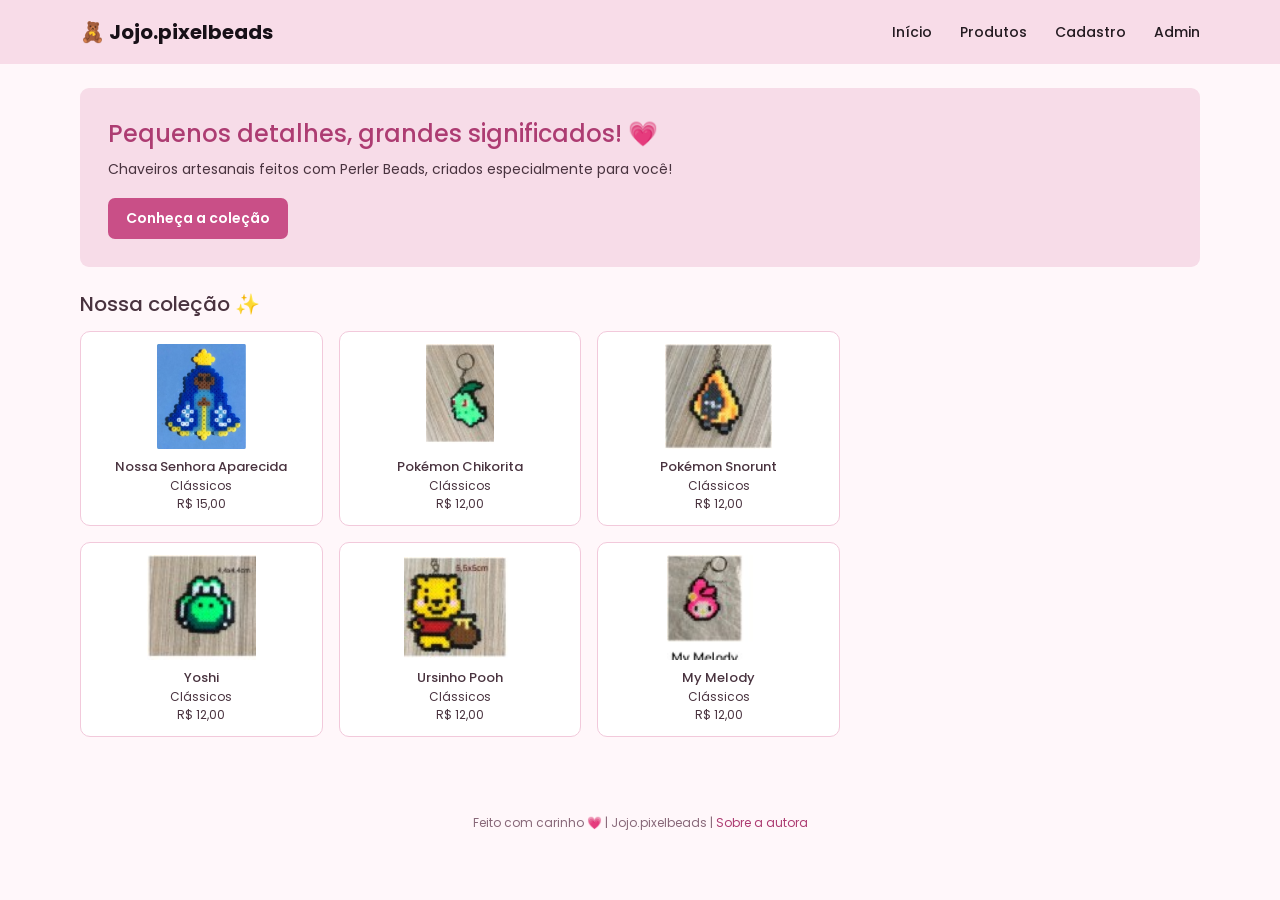
<file: index.html>
<!DOCTYPE html>
<html lang="pt-BR">
<head>
  <meta charset="UTF-8">
  <meta name="viewport" content="width=device-width, initial-scale=1.0">
  <title>Jojo.pixelbeads | Chaveiros artesanais</title>
  <link rel="stylesheet" href="css/style.css">
</head>
<body>
  <header class="topo">
    <a class="marca" href="index.html">🧸 Jojo.pixelbeads</a>

    <input type="checkbox" id="menu-toggle">

    <label for="menu-toggle" class="abrir-menu">
        ☰
    </label>

    <nav class="nav-menu">

        <label for="menu-toggle" class="fechar-menu">
            ✕
        </label>

        <a href="index.html">Início</a>
        <a href="index.html#colecao">Produtos</a>
        <a href="cadastro.html">Cadastro</a>

        <div class="menu-admin">
            <a href="admin.html">Admin</a>

            <div class="submenu">
                <a href="admin.html">Login</a>
                <a href="admin-objetos.html">Cadastro de objetos</a>
                <a href="admin-usuarios.html">Cadastro de usuários</a>
            </div>
        </div>

    </nav>
  </header>

  <main class="container">
    <section class="banner">
      <h1>Pequenos detalhes, grandes significados! 💗</h1>
      <p>Chaveiros artesanais feitos com Perler Beads, criados especialmente para você!</p>
      <a class="botao" href="#colecao">Conheça a coleção</a>
    </section>

    <section id="colecao" class="secao">
      <h2>Nossa coleção ✨</h2>
      <div class="produtos">
        <a class="produto" href="detalhes.html">
          <img src="imagens/nossa-senhora.jpg" alt="Chaveiro Nossa Senhora Aparecida">
          <strong>Nossa Senhora Aparecida</strong><span>Clássicos</span><b>R$ 15,00</b>
        </a>
        <article class="produto"><img src="imagens/chikorita.jpg" alt="Chaveiro Pokémon Chikorita"><strong>Pokémon Chikorita</strong><span>Clássicos</span><b>R$ 12,00</b></article>
        <article class="produto"><img src="imagens/snorunt.jpg" alt="Chaveiro Pokémon Snorunt"><strong>Pokémon Snorunt</strong><span>Clássicos</span><b>R$ 12,00</b></article>
        <article class="produto"><img src="imagens/yoshi.jpg" alt="Chaveiro Yoshi"><strong>Yoshi</strong><span>Clássicos</span><b>R$ 12,00</b></article>
        <article class="produto"><img src="imagens/pooh.jpg" alt="Chaveiro Ursinho Pooh"><strong>Ursinho Pooh</strong><span>Clássicos</span><b>R$ 12,00</b></article>
        <article class="produto"><img src="imagens/mymelody.jpg" alt="Chaveiro My Melody"><strong>My Melody</strong><span>Clássicos</span><b>R$ 12,00</b></article>
      </div>
    </section>
  </main>
  <footer>Feito com carinho 💗 | Jojo.pixelbeads | <a href="sobre.html">Sobre a autora</a></footer>
  <script src="js/script.js"></script>
</body>
</html>
</file>
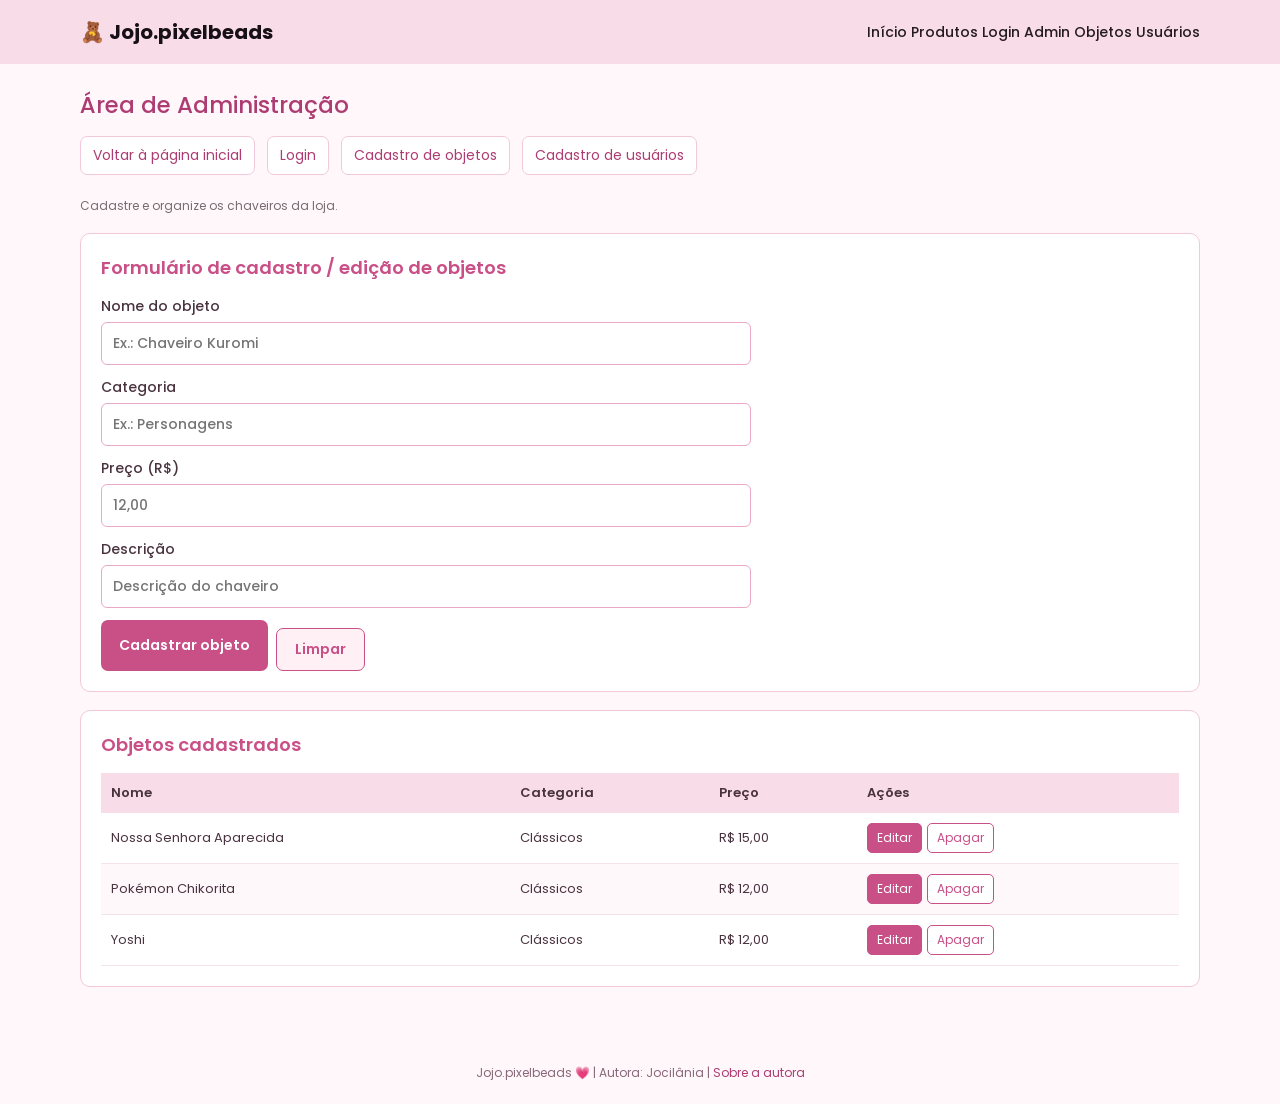
<file: admin-objetos.html>
<!DOCTYPE html>
<html lang="pt-BR">
<head>
  <meta charset="UTF-8">
  <meta name="viewport" content="width=device-width, initial-scale=1.0">
  <title>Cadastro de objetos | Jojo.pixelbeads</title>
  <link rel="stylesheet" href="css/style.css">
</head>
<body>
  <header class="topo">
    <a class="marca" href="index.html">🧸 Jojo.pixelbeads</a>
    <nav>
      <a href="index.html">Início</a>
      <a href="index.html#colecao">Produtos</a>
      <a href="admin.html">Login Admin</a>
      <a href="admin-objetos.html">Objetos</a>
      <a href="admin-usuarios.html">Usuários</a>
    </nav>
  </header>
  <main class="container cadastro">
    <h1 class="admin-titulo">Área de Administração</h1>
    <div class="admin-menu">
      <a href="index.html">Voltar à página inicial</a>
      <a href="admin.html">Login</a>
      <a href="admin-objetos.html">Cadastro de objetos</a>
      <a href="admin-usuarios.html">Cadastro de usuários</a>
    </div>

    <p class="subtitulo">Cadastre e organize os chaveiros da loja.</p>
    <section class="admin-card">
      <h2>Formulário de cadastro / edição de objetos</h2>
      <form class="admin-form" action="#" method="post">
        <label for="objeto">Nome do objeto
          <input type="text" id="objeto" name="objeto" placeholder="Ex.: Chaveiro Kuromi" required>
        </label>
        <label for="categoria">Categoria
          <input type="text" id="categoria" name="categoria" placeholder="Ex.: Personagens" required>
        </label>
        <label for="preco">Preço (R$)
          <input type="number" id="preco" name="preco" min="0" step="0.01" placeholder="12,00" required>
        </label>
        <label for="descricao">Descrição
          <input type="text" id="descricao" name="descricao" placeholder="Descrição do chaveiro">
        </label>
        <div class="admin-actions">
          <button class="botao" type="submit">Cadastrar objeto</button>
          <button class="botao botao-contorno" type="reset">Limpar</button>
        </div>
      </form>
    </section>
    <section class="admin-card">
      <h2>Objetos cadastrados</h2>
      <div class="admin-table">
        <table>
          <thead><tr><th>Nome</th><th>Categoria</th><th>Preço</th><th>Ações</th></tr></thead>
          <tbody>
            <tr><td>Nossa Senhora Aparecida</td><td>Clássicos</td><td>R$ 15,00</td><td><button class="acao" type="button">Editar</button><button class="acao excluir" type="button">Apagar</button></td></tr>
            <tr><td>Pokémon Chikorita</td><td>Clássicos</td><td>R$ 12,00</td><td><button class="acao" type="button">Editar</button><button class="acao excluir" type="button">Apagar</button></td></tr>
            <tr><td>Yoshi</td><td>Clássicos</td><td>R$ 12,00</td><td><button class="acao" type="button">Editar</button><button class="acao excluir" type="button">Apagar</button></td></tr>
          </tbody>
        </table>
      </div>
    </section>
  </main>
  <footer>Jojo.pixelbeads 💗 | Autora: Jocilânia | <a href="sobre.html">Sobre a autora</a></footer>
</body>
</html>
</file>
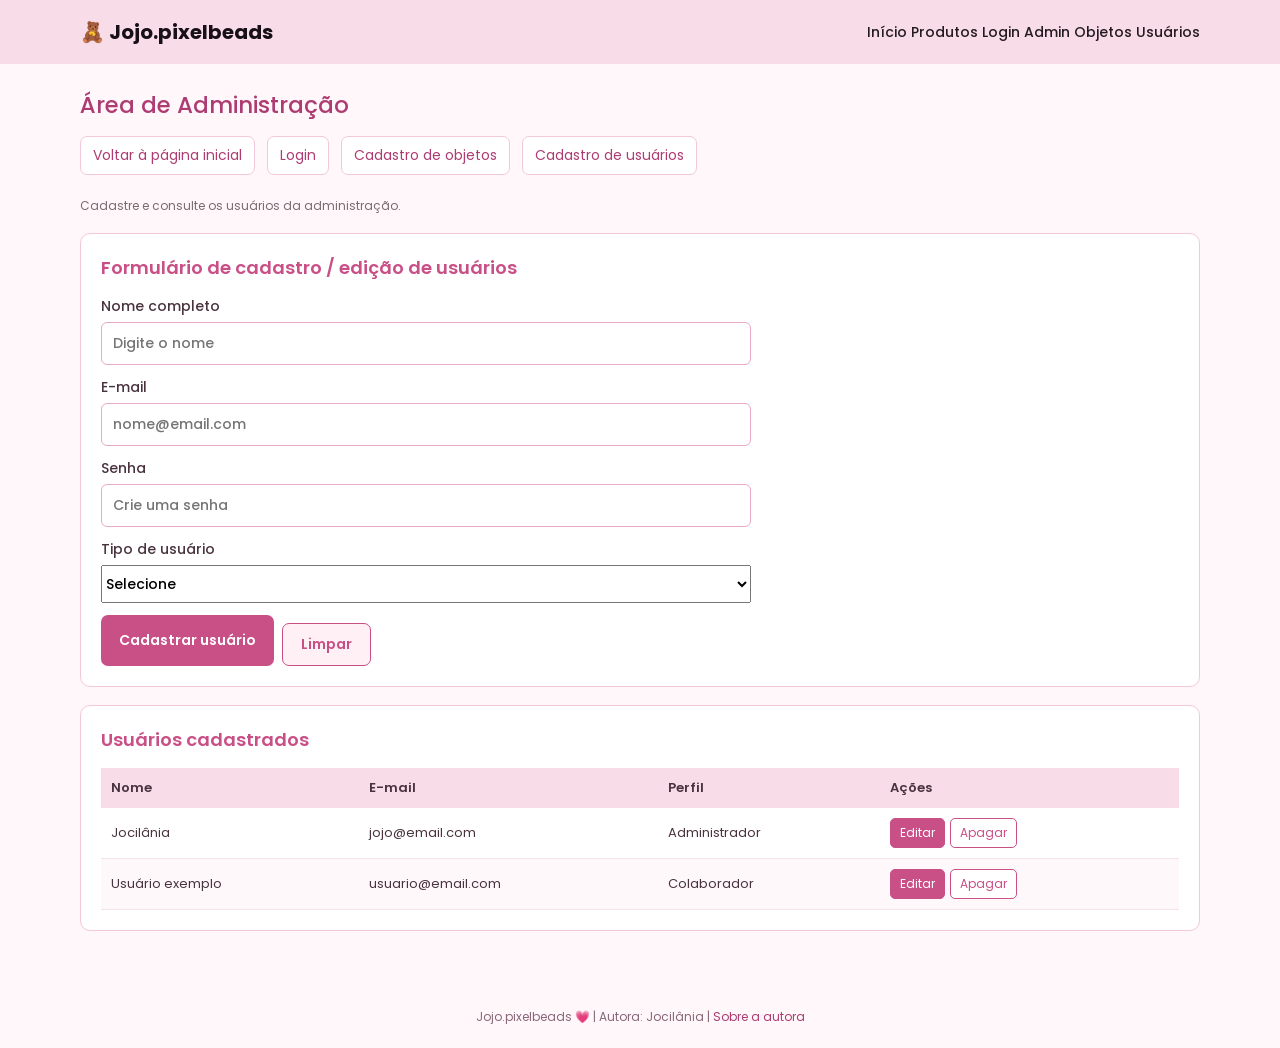
<file: admin-usuarios.html>
<!DOCTYPE html>
<html lang="pt-BR">
<head>
  <meta charset="UTF-8">
  <meta name="viewport" content="width=device-width, initial-scale=1.0">
  <title>Cadastro de usuários | Jojo.pixelbeads</title>
  <link rel="stylesheet" href="css/style.css">
</head>
<body>
  <header class="topo">
    <a class="marca" href="index.html">🧸 Jojo.pixelbeads</a>
    <nav>
      <a href="index.html">Início</a>
      <a href="index.html#colecao">Produtos</a>
      <a href="admin.html">Login Admin</a>
      <a href="admin-objetos.html">Objetos</a>
      <a href="admin-usuarios.html">Usuários</a>
    </nav>
  </header>
  <main class="container cadastro">
    <h1 class="admin-titulo">Área de Administração</h1>
    <div class="admin-menu">
      <a href="index.html">Voltar à página inicial</a>
      <a href="admin.html">Login</a>
      <a href="admin-objetos.html">Cadastro de objetos</a>
      <a href="admin-usuarios.html">Cadastro de usuários</a>
    </div>

    <p class="subtitulo">Cadastre e consulte os usuários da administração.</p>
    <section class="admin-card">
      <h2>Formulário de cadastro / edição de usuários</h2>
      <form class="admin-form" action="#" method="post">
        <label for="nome">Nome completo
          <input type="text" id="nome" name="nome" placeholder="Digite o nome" required>
        </label>
        <label for="email">E-mail
          <input type="email" id="email" name="email" placeholder="nome@email.com" required>
        </label>
        <label for="senha">Senha
          <input type="password" id="senha" name="senha" placeholder="Crie uma senha" required>
        </label>
        <label for="perfil">Tipo de usuário
          <select id="perfil" name="perfil">
            <option value="">Selecione</option>
            <option value="administrador">Administrador</option>
            <option value="colaborador">Colaborador</option>
          </select>
        </label>
        <div class="admin-actions">
          <button class="botao" type="submit">Cadastrar usuário</button>
          <button class="botao botao-contorno" type="reset">Limpar</button>
        </div>
      </form>
    </section>
    <section class="admin-card">
      <h2>Usuários cadastrados</h2>
      <div class="admin-table">
        <table>
          <thead><tr><th>Nome</th><th>E-mail</th><th>Perfil</th><th>Ações</th></tr></thead>
          <tbody>
            <tr><td>Jocilânia</td><td>jojo@email.com</td><td>Administrador</td><td><button class="acao" type="button">Editar</button><button class="acao excluir" type="button">Apagar</button></td></tr>
            <tr><td>Usuário exemplo</td><td>usuario@email.com</td><td>Colaborador</td><td><button class="acao" type="button">Editar</button><button class="acao excluir" type="button">Apagar</button></td></tr>
          </tbody>
        </table>
      </div>
    </section>
  </main>
  <footer>Jojo.pixelbeads 💗 | Autora: Jocilânia | <a href="sobre.html">Sobre a autora</a></footer>
</body>
</html>
</file>
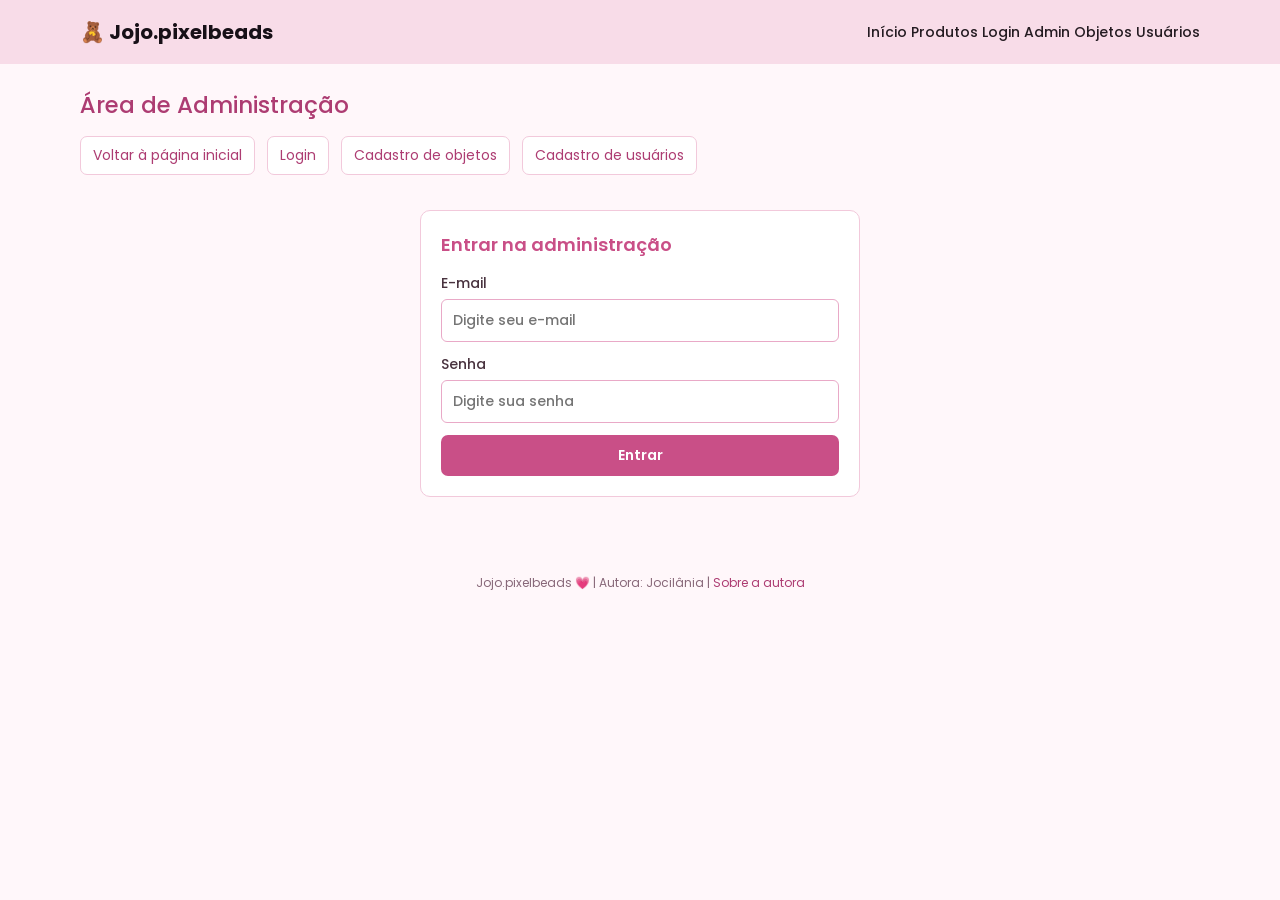
<file: admin.html>
<!DOCTYPE html>
<html lang="pt-BR">
<head>
  <meta charset="UTF-8">
  <meta name="viewport" content="width=device-width, initial-scale=1.0">
  <title>Login administrativo | Jojo.pixelbeads</title>
  <link rel="stylesheet" href="css/style.css">
</head>
<body>
  <header class="topo">
    <a class="marca" href="index.html">🧸 Jojo.pixelbeads</a>
    <nav>
      <a href="index.html">Início</a>
      <a href="index.html#colecao">Produtos</a>
      <a href="admin.html">Login Admin</a>
      <a href="admin-objetos.html">Objetos</a>
      <a href="admin-usuarios.html">Usuários</a>
    </nav>
  </header>
  <main class="container cadastro">
    <h1 class="admin-titulo">Área de Administração</h1>
    <div class="admin-menu">
      <a href="index.html">Voltar à página inicial</a>
      <a href="admin.html">Login</a>
      <a href="admin-objetos.html">Cadastro de objetos</a>
      <a href="admin-usuarios.html">Cadastro de usuários</a>
    </div>

    <section class="admin-card admin-login">
      <h2>Entrar na administração</h2>
      <form class="admin-form" action="#" method="post">
        <label for="email">E-mail
          <input type="email" id="email" name="email" placeholder="Digite seu e-mail" required>
        </label>
        <label for="senha">Senha
          <input type="password" id="senha" name="senha" placeholder="Digite sua senha" required>
        </label>
        <button class="botao" type="submit">Entrar</button>
      </form>
    </section>
  </main>
  <footer>Jojo.pixelbeads 💗 | Autora: Jocilânia | <a href="sobre.html">Sobre a autora</a></footer>
</body>
</html>
</file>
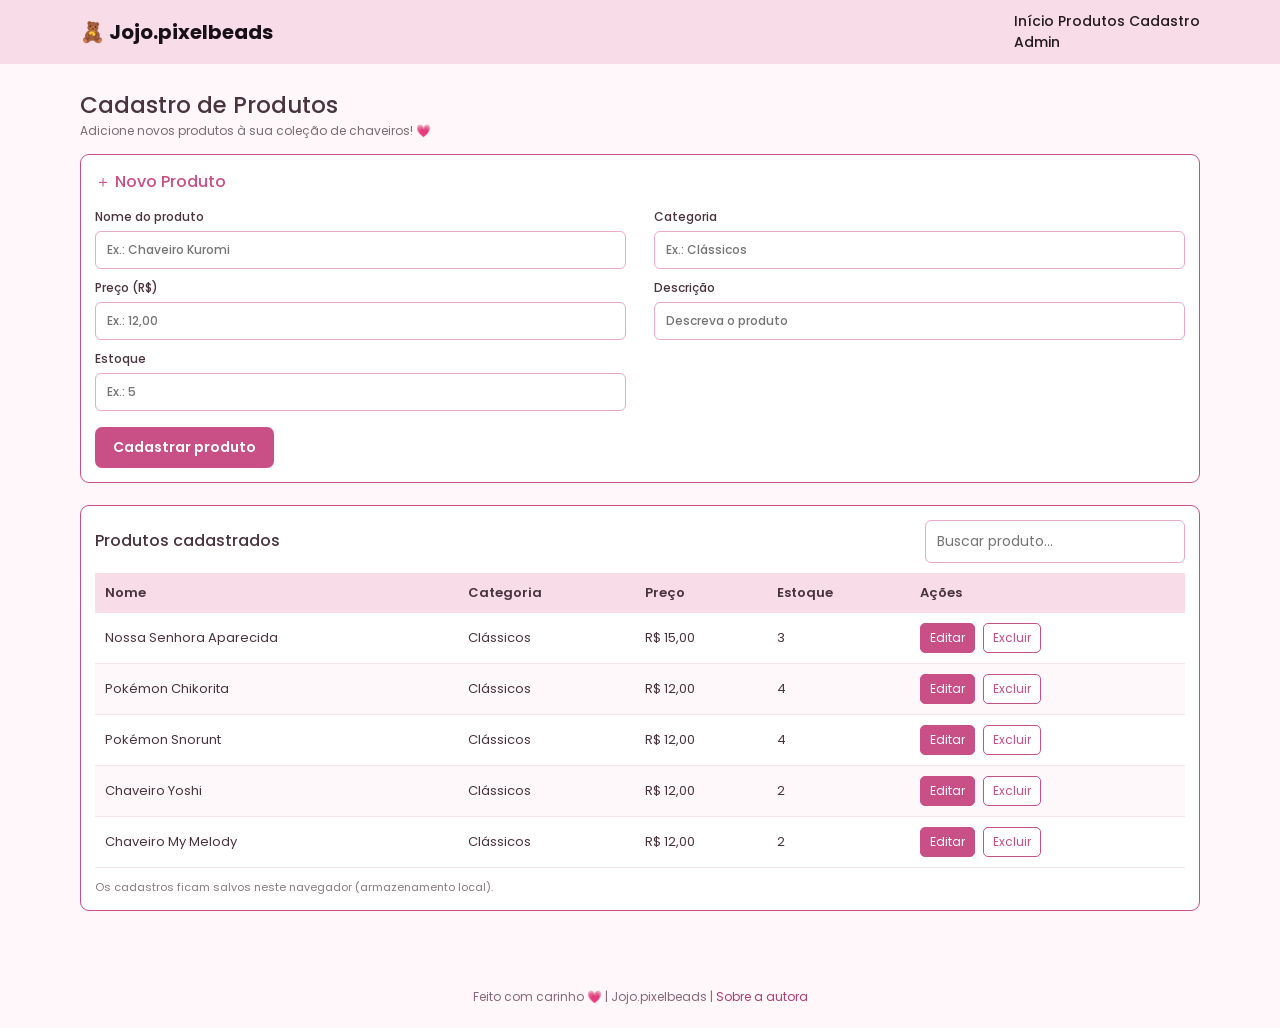
<file: cadastro.html>
<!DOCTYPE html>
<html lang="pt-BR">
<head>
  <meta charset="UTF-8">
  <meta name="viewport" content="width=device-width, initial-scale=1.0">
  <title>Cadastro de produtos | Jojo.pixelbeads</title>
  <link rel="stylesheet" href="css/style.css">
</head>
<body>
  <header class="topo">
    <a class="marca" href="index.html">🧸 Jojo.pixelbeads</a>
    <nav>
      <a href="index.html">Início</a>
      <a href="index.html#colecao">Produtos</a>
      <a href="cadastro.html">Cadastro</a>
      <div class="menu-admin">
        <a href="admin.html">Admin</a>
        <div class="submenu">
          <a href="admin.html">Login</a>
          <a href="admin-objetos.html">Cadastro de objetos</a>
          <a href="admin-usuarios.html">Cadastro de usuários</a>
        </div>
      </div>
    </nav>
  </header>
  <main class="container cadastro">
    <h1>Cadastro de Produtos</h1>
    <p class="subtitulo">Adicione novos produtos à sua coleção de chaveiros! 💗</p>
    <section class="painel">
      <h2>＋ Novo Produto</h2>
      <form id="formProduto">
        <input type="hidden" id="indiceEdicao">
        <div class="campos">
          <label>Nome do produto<input id="nome" type="text" placeholder="Ex.: Chaveiro Kuromi" required></label>
          <label>Categoria<input id="categoria" type="text" placeholder="Ex.: Clássicos" required></label>
          <label>Preço (R$)<input id="preco" type="number" min="0" step="0.01" placeholder="Ex.: 12,00" required></label>
          <label>Descrição<input id="descricao" type="text" placeholder="Descreva o produto"></label>
          <label>Estoque<input id="estoque" type="number" min="0" step="1" placeholder="Ex.: 5" required></label>
        </div>
        <button class="botao" type="submit" id="btnSalvar">Cadastrar produto</button>
      </form>
    </section>

    <section class="painel tabela-painel">
      <div class="linha-titulo"><h2>Produtos cadastrados</h2><input id="busca" class="busca" type="search" placeholder="Buscar produto..."></div>
      <div class="tabela-scroll">
        <table>
          <thead><tr><th>Nome</th><th>Categoria</th><th>Preço</th><th>Estoque</th><th>Ações</th></tr></thead>
          <tbody id="listaProdutos"></tbody>
        </table>
      </div>
      <p class="nota">Os cadastros ficam salvos neste navegador (armazenamento local).</p>
    </section>
  </main>
  <footer>Feito com carinho 💗 | Jojo.pixelbeads | <a href="sobre.html">Sobre a autora</a></footer>
  <script src="js/script.js"></script>
</body>
</html>
</file>
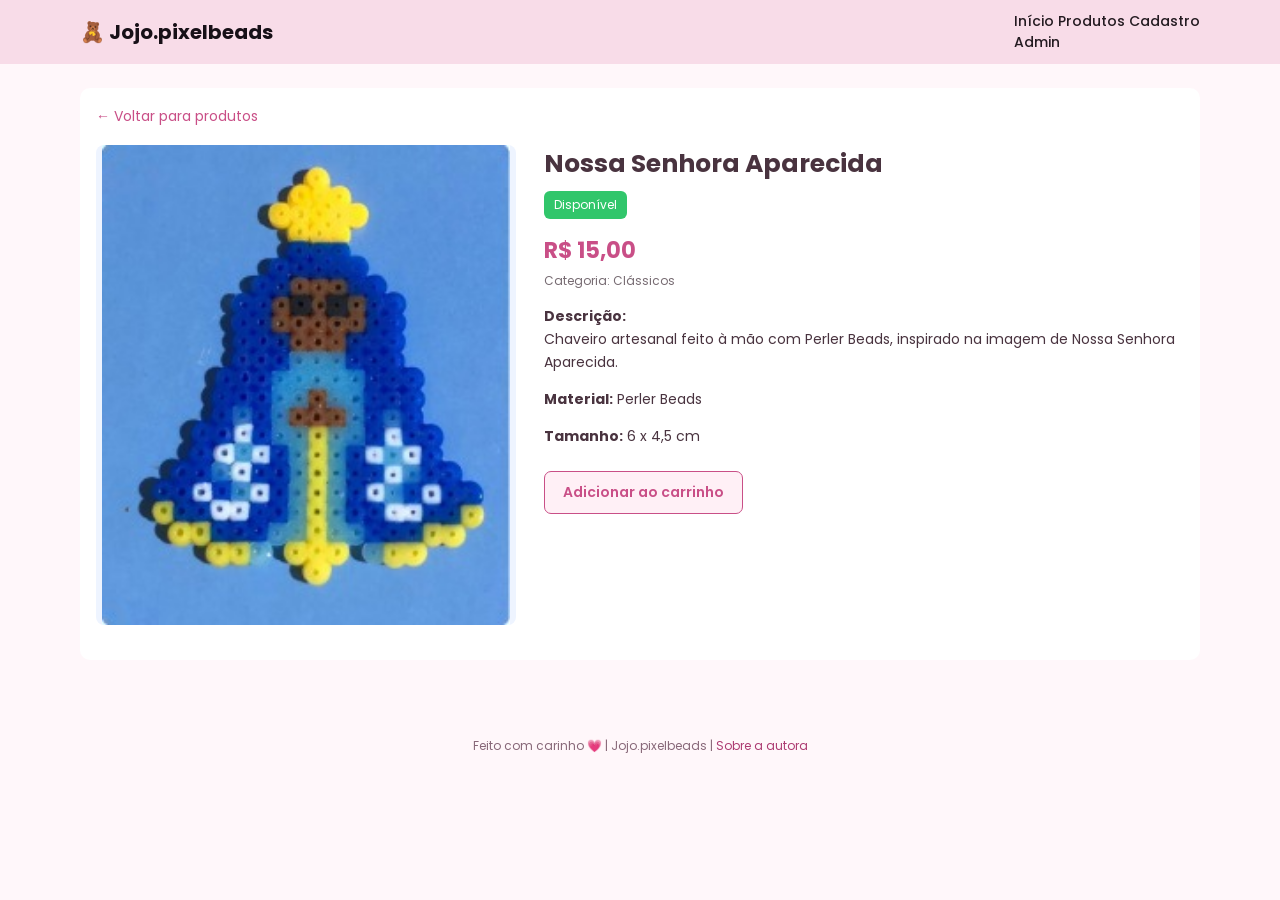
<file: detalhes.html>
<!DOCTYPE html>
<html lang="pt-BR">
<head>
  <meta charset="UTF-8">
  <meta name="viewport" content="width=device-width, initial-scale=1.0">
  <title>Detalhes do produto | Jojo.pixelbeads</title>
  <link rel="stylesheet" href="css/style.css">
</head>
<body>
  <header class="topo">
    <a class="marca" href="index.html">🧸 Jojo.pixelbeads</a>
    <nav>
      <a href="index.html">Início</a>
      <a href="index.html#colecao">Produtos</a>
      <a href="cadastro.html">Cadastro</a>
      <div class="menu-admin">
        <a href="admin.html">Admin</a>
        <div class="submenu">
          <a href="admin.html">Login</a>
          <a href="admin-objetos.html">Cadastro de objetos</a>
          <a href="admin-usuarios.html">Cadastro de usuários</a>
        </div>
      </div>
    </nav>
  </header>
  <main class="container detalhe">
    <a class="voltar" href="index.html#colecao">← Voltar para produtos</a>
    <section class="detalhe-produto">
      <img class="foto-detalhe" src="imagens/nossa-senhora.jpg" alt="Chaveiro artesanal Nossa Senhora Aparecida">
      <div class="info-produto">
        <h1>Nossa Senhora Aparecida</h1>
        <span class="disponivel">Disponível</span>
        <p class="preco">R$ 15,00</p>
        <p class="categoria">Categoria: Clássicos</p>
        <p><strong>Descrição:</strong><br>Chaveiro artesanal feito à mão com Perler Beads, inspirado na imagem de Nossa Senhora Aparecida.</p>
        <p><strong>Material:</strong> Perler Beads</p>
        <p><strong>Tamanho:</strong> 6 x 4,5 cm</p>
        <button class="botao botao-contorno" id="adicionarCarrinho">Adicionar ao carrinho</button>
        <p id="mensagemCarrinho" class="mensagem" aria-live="polite"></p>
      </div>
    </section>
  </main>
  <footer>Feito com carinho 💗 | Jojo.pixelbeads | <a href="sobre.html">Sobre a autora</a></footer>
  <script src="js/script.js"></script>
</body>
</html>
</file>
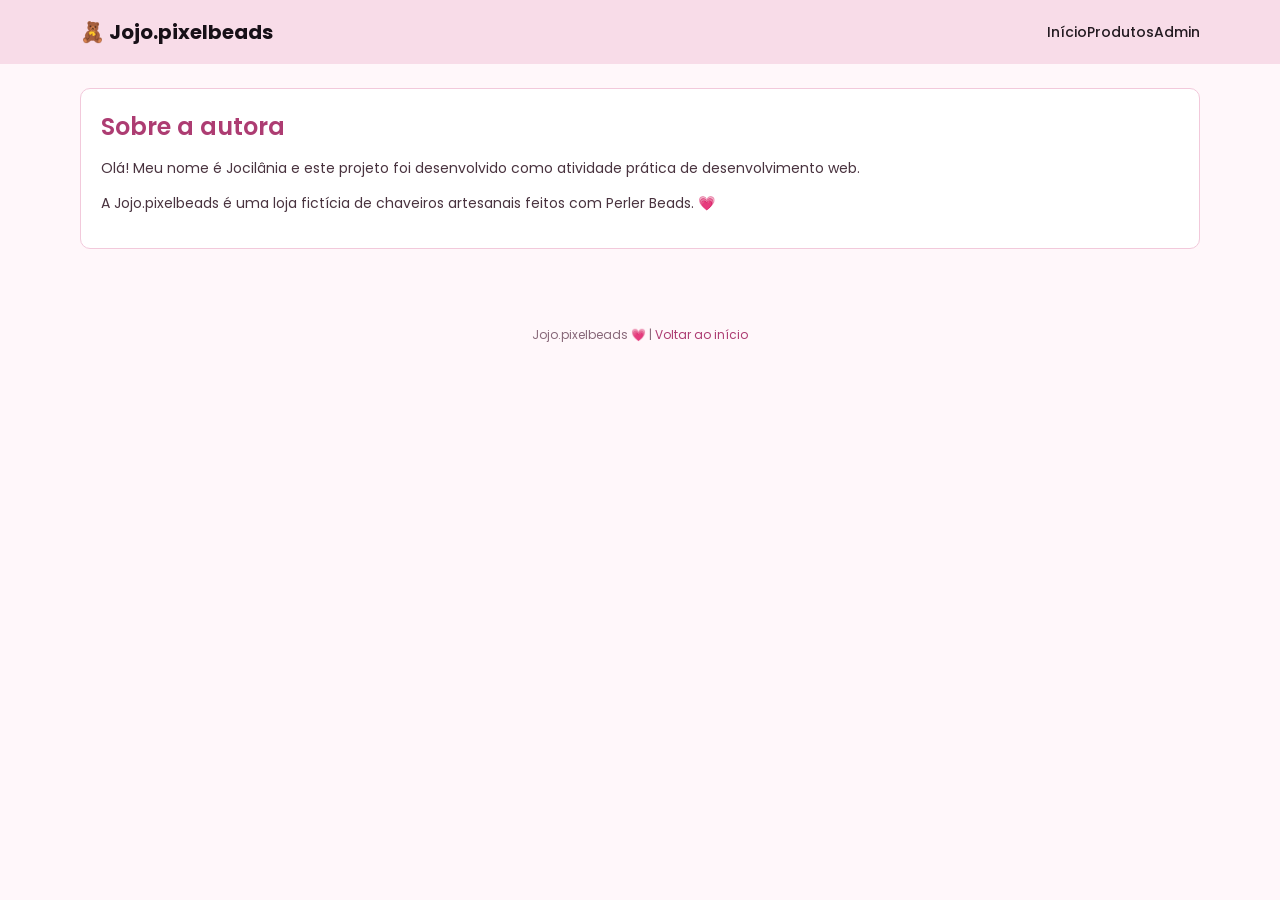
<file: sobre.html>
<!DOCTYPE html>
<html lang="pt-BR">
<head><meta charset="UTF-8"><meta name="viewport" content="width=device-width, initial-scale=1.0"><title>Sobre a autora | Jojo.pixelbeads</title><link rel="stylesheet" href="css/style.css"></head>
<body>
<header class="topo"><a class="marca" href="index.html">🧸 Jojo.pixelbeads</a><nav><a href="index.html">Início</a><a href="index.html#colecao">Produtos</a><a href="admin.html">Admin</a></nav></header>
<main class="container"><section class="admin-card"><h1 class="admin-titulo">Sobre a autora</h1><p>Olá! Meu nome é Jocilânia e este projeto foi desenvolvido como atividade prática de desenvolvimento web.</p><p>A Jojo.pixelbeads é uma loja fictícia de chaveiros artesanais feitos com Perler Beads. 💗</p></section></main>
<footer>Jojo.pixelbeads 💗 | <a href="index.html">Voltar ao início</a></footer>
</body></html>
</file>
<file: css/style.css>
/* ========================================
   JOJO.PIXELBEADS - ESTILOS DO SITE
   MOBILE FIRST
======================================== */

/* FONTE */
@import url('https://fonts.googleapis.com/css2?family=Poppins:wght@400;500;600;700&display=swap');


/* ========================================
   1. VARIÁVEIS
======================================== */

:root {
    --fundo: #fff7fa;
    --rosa-claro: #f8dce8;
    --rosa-banner: #f7dce8;
    --rosa: #c94f87;
    --rosa-escuro: #ad3c72;
    --texto: #49333f;
    --borda: #f2c9db;
    --branco: #ffffff;

    --fonte-principal: 'Poppins', Arial, sans-serif;

    --tamanho-texto: 14px;
    --tamanho-titulo: 24px;
}


/* ========================================
   2. CONFIGURAÇÕES GERAIS
======================================== */

* {
    box-sizing: border-box;
}

html {
    scroll-behavior: smooth;
}

body {
    margin: 0;
    background: var(--fundo);
    color: var(--texto);
    font-family: var(--fonte-principal);
    font-size: var(--tamanho-texto);
}

a {
    text-decoration: none;
}

input,
select,
button {
    font: inherit;
}


/* ========================================
   3. CABEÇALHO
======================================== */

.topo {
    min-height: 64px;
    padding: 14px 5%;
    background: var(--rosa-claro);
    display: flex;
    flex-direction: row;
    align-items: center;
    justify-content: space-between;
    gap: 20px;
    position: relative;
}

.marca {
    color: #171017;
    font-weight: 700;
    font-size: 20px;
    text-decoration: none;
}


/* ========================================
   4. MENU MOBILE
======================================== */

#menu-toggle {
    display: none;
}

.abrir-menu {
    display: block;
    cursor: pointer;
    font-size: 28px;
    color: var(--rosa-escuro);
}

.fechar-menu {
    display: block;
    cursor: pointer;
    font-size: 26px;
    text-align: right;
    color: var(--rosa-escuro);
}

.topo nav.nav-menu {
    display: none;
    position: absolute;
    top: 100%;
    left: 0;
    width: 100%;
    flex-direction: column;
    align-items: flex-start;
    gap: 20px;
    padding: 20px;
    background: var(--rosa-banner);
    z-index: 100;
}

#menu-toggle:checked ~ .nav-menu {
    display: flex;
}

#menu-toggle:checked ~ .abrir-menu {
    display: none;
}

.topo nav a {
    color: #241b21;
    text-decoration: none;
    font-weight: 500;
}

.topo nav a:hover,
.topo nav a.ativo {
    color: var(--rosa-escuro);
}


/* ========================================
   5. MENU SUSPENSO DA ADMINISTRAÇÃO
======================================== */

.menu-admin {
    position: relative;
}

.menu-admin > a {
    color: #241b21;
    text-decoration: none;
    font-weight: 500;
}

.submenu {
    display: none;
    position: absolute;
    top: 100%;
    left: 0;
    right: auto;
    z-index: 110;
    min-width: 190px;
    padding: 8px;
    background: white;
    border: 1px solid var(--borda);
    border-radius: 8px;
    box-shadow: 0 5px 16px #49333f18;
}

.submenu a {
    display: block;
    padding: 8px;
    white-space: nowrap;
}

.menu-admin:hover .submenu,
.menu-admin:focus-within .submenu {
    display: block;
}


/* ========================================
   6. CONTEÚDO PRINCIPAL
======================================== */

.container {
    width: min(1120px, 92%);
    margin: 24px auto 55px;
}


/* ========================================
   7. BANNER
======================================== */

.banner {
    background: var(--rosa-banner);
    padding: 28px;
    border-radius: 9px;
}

.banner h1 {
    color: var(--rosa-escuro);
    font-size: var(--tamanho-titulo);
    font-weight: 500;
    margin: 0 0 8px;
}

.banner p {
    margin: 0 0 18px;
}


/* ========================================
   8. BOTÕES
======================================== */

.botao {
    display: inline-block;
    border: 0;
    border-radius: 7px;
    background: var(--rosa);
    color: white;
    padding: 10px 18px;
    text-decoration: none;
    font: inherit;
    font-weight: 600;
    cursor: pointer;
    transition: .2s;
}

.botao:hover {
    background: var(--rosa-escuro);
    transform: translateY(-1px);
}


/* ========================================
   9. SEÇÃO DE PRODUTOS
======================================== */

.secao {
    margin-top: 22px;
}

.secao h2 {
    font-size: 20px;
    font-weight: 500;
    margin: 0 0 12px;
}

.produtos {
    display: grid;
    grid-template-columns: repeat(2, minmax(0, 1fr));
    gap: 16px;
    max-width: 760px;
}

.produto {
    min-height: 190px;
    padding: 12px;
    background: white;
    border: 1px solid var(--borda);
    border-radius: 10px;
    text-align: center;
    display: flex;
    align-items: center;
    flex-direction: column;
    color: var(--texto);
    text-decoration: none;
}

.produto img {
    width: 112px;
    height: 105px;
    object-fit: contain;
    margin-bottom: 8px;
}

.produto strong {
    font-size: 13px;
    font-weight: 500;
}

.produto span,
.produto b {
    font-size: 12px;
    font-weight: 400;
}

.produto:hover {
    box-shadow: 0 5px 18px #c94f8720;
    transform: translateY(-2px);
}


/* ========================================
   10. RODAPÉ
======================================== */

footer {
    text-align: center;
    padding: 22px;
    color: #886879;
    font-size: 12px;
}

footer a {
    color: var(--rosa-escuro);
}


/* ========================================
   11. DETALHES DOS PRODUTOS
======================================== */

.detalhe {
    background: white;
    padding: 18px 16px 35px;
    border-radius: 10px;
}

.voltar {
    display: inline-block;
    color: var(--rosa);
    text-decoration: none;
    margin: 0 0 18px;
}

.detalhe-produto {
    display: grid;
    grid-template-columns: 1fr;
    gap: 28px;
    align-items: start;
}

.foto-detalhe {
    width: 100%;
    max-height: 360px;
    object-fit: contain;
    background: #eef4ff;
    border-radius: 8px;
}

.info-produto h1 {
    margin: 0 0 8px;
    font-size: 25px;
}

.disponivel {
    display: inline-block;
    background: #31c66b;
    color: white;
    padding: 5px 10px;
    border-radius: 6px;
    font-size: 12px;
}

.preco {
    color: var(--rosa);
    font-size: 22px;
    font-weight: 700;
    margin: 14px 0 2px;
}

.categoria {
    font-size: 12px;
    color: #776b72;
    margin-top: 0;
}

.info-produto p {
    line-height: 1.65;
}

.botao-contorno {
    background: #fff0f6;
    border: 1px solid var(--rosa);
    color: var(--rosa);
    margin-top: 8px;
}

.botao-contorno:hover {
    color: white;
}

.mensagem {
    color: #24864b;
    font-weight: 500;
}


/* ========================================
   12. CADASTRO
======================================== */

.cadastro h1 {
    font-size: 23px;
    margin: 0;
    font-weight: 500;
}

.subtitulo {
    margin: 0 0 14px;
    color: #796b73;
    font-size: 12px;
}

.painel {
    background: white;
    border: 1px solid var(--rosa);
    border-radius: 9px;
    padding: 14px;
    margin-bottom: 22px;
}

.painel h2 {
    color: var(--rosa);
    font-size: 16px;
    font-weight: 500;
    margin: 0 0 14px;
}

.campos {
    display: grid;
    grid-template-columns: 1fr;
    gap: 10px 28px;
    margin-bottom: 16px;
}

.campos label {
    display: flex;
    flex-direction: column;
    gap: 5px;
    font-size: 12px;
    font-weight: 500;
}

input {
    min-width: 0;
    border: 1px solid #e9a9c7;
    border-radius: 6px;
    padding: 10px 11px;
    font: inherit;
    color: var(--texto);
    background: white;
    outline: none;
}

input:focus {
    border-color: var(--rosa);
    box-shadow: 0 0 0 3px #c94f8718;
}

.campos input {
    height: 38px;
}

.linha-titulo {
    display: flex;
    justify-content: space-between;
    align-items: center;
    gap: 15px;
}

.linha-titulo h2 {
    color: var(--texto);
    margin: 0 0 12px;
}

.busca {
    width: min(260px, 50%);
    margin-bottom: 10px;
}


/* ========================================
   13. TABELAS
======================================== */

.tabela-scroll {
    overflow-x: auto;
}

table {
    width: 100%;
    border-collapse: collapse;
    font-size: 13px;
}

th {
    background: var(--rosa-claro);
    text-align: left;
    font-weight: 600;
    padding: 10px;
}

td {
    padding: 10px;
    border-bottom: 1px solid #f5e3eb;
}

tbody tr:nth-child(even) {
    background: #fff8fb;
}

.acao {
    border: 1px solid var(--rosa);
    border-radius: 5px;
    padding: 5px 9px;
    background: var(--rosa);
    color: white;
    cursor: pointer;
    margin-right: 5px;
    font: inherit;
    font-size: 12px;
}

.acao.excluir {
    background: white;
    color: var(--rosa);
}

.nota {
    color: #8a7b83;
    font-size: 11px;
    margin-bottom: 0;
}


/* ========================================
   14. ÁREA ADMINISTRATIVA
======================================== */

.admin-titulo {
    color: var(--rosa-escuro);
    margin: 0 0 5px;
    font-size: 24px;
    font-weight: 600;
}

.admin-menu {
    display: flex;
    flex-wrap: wrap;
    gap: 12px;
    margin: 14px 0 22px;
}

.admin-menu a {
    color: var(--rosa-escuro);
    text-decoration: none;
    background: white;
    border: 1px solid var(--borda);
    padding: 8px 12px;
    border-radius: 7px;
}

.admin-menu a:hover {
    background: var(--rosa-claro);
}

.admin-card {
    background: white;
    border: 1px solid var(--borda);
    border-radius: 10px;
    padding: 20px;
    margin: 18px 0;
}

.admin-card h2 {
    color: var(--rosa);
    font-size: 18px;
    font-weight: 600;
    margin: 0 0 15px;
}

.admin-form {
    display: grid;
    gap: 12px;
    max-width: 650px;
}

.admin-form label {
    display: grid;
    gap: 5px;
    font-weight: 500;
}

.admin-form input,
.admin-form select {
    width: 100%;
    min-height: 38px;
}

.admin-actions {
    display: flex;
    gap: 8px;
    flex-wrap: wrap;
}

.admin-login {
    max-width: 440px;
    margin: 20px auto;
}

.admin-login .admin-form {
    max-width: none;
}

.admin-table {
    overflow-x: auto;
}

.admin-table table {
    min-width: 580px;
}

.admin-table .acao {
    text-decoration: none;
    display: inline-block;
}


/* ========================================
   15. TABLETS E COMPUTADORES
======================================== */

@media (min-width: 768px) {

    /* Cabeçalho */

    .topo {
        min-height: 64px;
        padding: 0 max(calc((100% - 1120px)/2), 5%);
    }

    .abrir-menu,
    .fechar-menu {
        display: none;
    }

    .topo nav.nav-menu {
        display: flex;
        position: static;
        flex-direction: row;
        align-items: center;
        gap: 28px;
        width: auto;
        padding: 0;
        background: transparent;
    }

    .submenu {
        left: auto;
        right: 0;
    }

    /* Produtos */

    .produtos {
        grid-template-columns: repeat(3, minmax(0, 1fr));
    }

    /* Detalhes */

    .detalhe-produto {
        grid-template-columns: minmax(260px, 420px) 1fr;
    }

    .foto-detalhe {
        max-height: 480px;
    }

    /* Cadastro */

    .campos {
        grid-template-columns: 1fr 1fr;
    }

    .linha-titulo {
        align-items: center;
        flex-direction: row;
    }

    .busca {
        width: min(260px, 50%);
    }

    .admin-login {
        margin: 35px auto;
    }

}


/* ========================================
   FIM DO CSS
======================================== */
</file>
